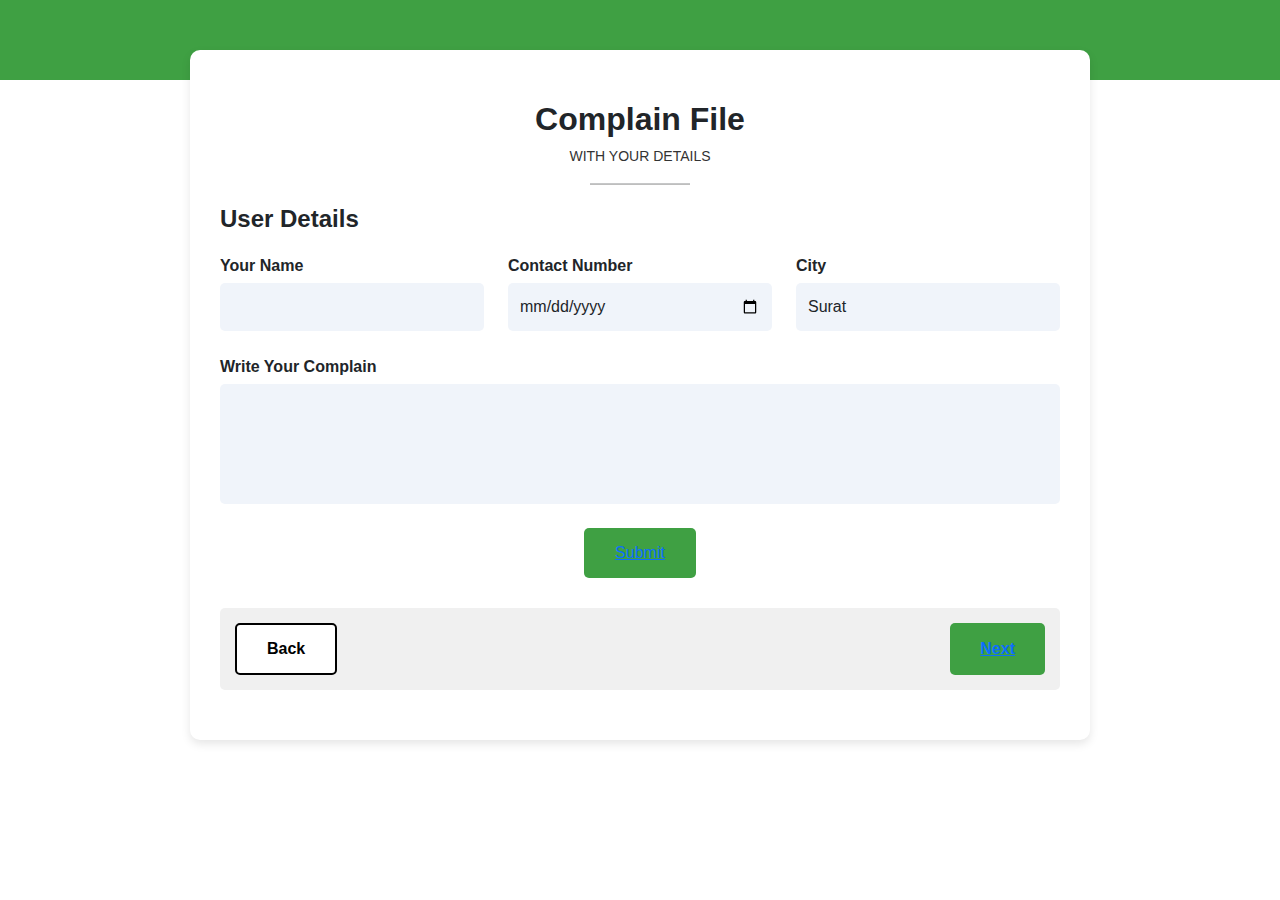
<file: Newupdate frontend/complainfile.html>
<!DOCTYPE html>
<html lang="en">
<head>
    <meta charset="UTF-8">
    <meta name="viewport" content="width=device-width, initial-scale=1.0">
    <title>Complain File</title>
    <link rel="stylesheet" href="https://cdn.jsdelivr.net/npm/bootstrap@5.3.0/dist/css/bootstrap.min.css">
    <link rel="stylesheet" href="complainfile.css">
</head>
<body>

    <!-- Green Header Section -->
    <div class="header"></div>

    <!-- Main Content -->
    <div class="container form-container">
        <h2 class="text-center title">Complain File</h2>
        <p class="text-center subtitle">WITH YOUR DETAILS</p>
        <hr class="title-underline">

        <!-- User Details Section -->
        <h4 class="user-details">User Details</h4>

        <form>
            <div class="row">
                <!-- Name -->
                <div class="col-md-4">
                    <label class="form-label">Your Name</label>
                    <input type="text" class="form-control">
                </div>
                <!-- Contact Number -->
                <div class="col-md-4">
                    <label class="form-label">Contact Number</label>
                    <input type="date" class="form-control">
                </div>
                <!-- City -->
                <div class="col-md-4">
                    <label class="form-label">City</label>
                    <select class="form-select">
                        <option>Surat</option>
                        <option>Delhi</option>
                        <option>Mumbai</option>
                        <option>Bangalore</option>
                    </select>
                </div>
            </div>

            <!-- Complaint Text Area -->
            <div class="mt-4">
                <label class="form-label">Write Your Complain</label>
                <textarea class="form-control complain-box"></textarea>
            </div>

            <!-- Submit Button -->
            <div class="text-center mt-4">
                <button type="submit" class="btn submit-btn"><a href="">Submit</a></button>
            </div>

            <!-- Navigation Buttons -->
            <div class="button-container">
                <button type="button" class="btn back-btn">Back</button>
                <button  type="button" class="btn next-btn"> <a href="departcomplain.html">Next</a></a></button>
            </div>
        </form>
    </div>

</body>
</html>
</file>
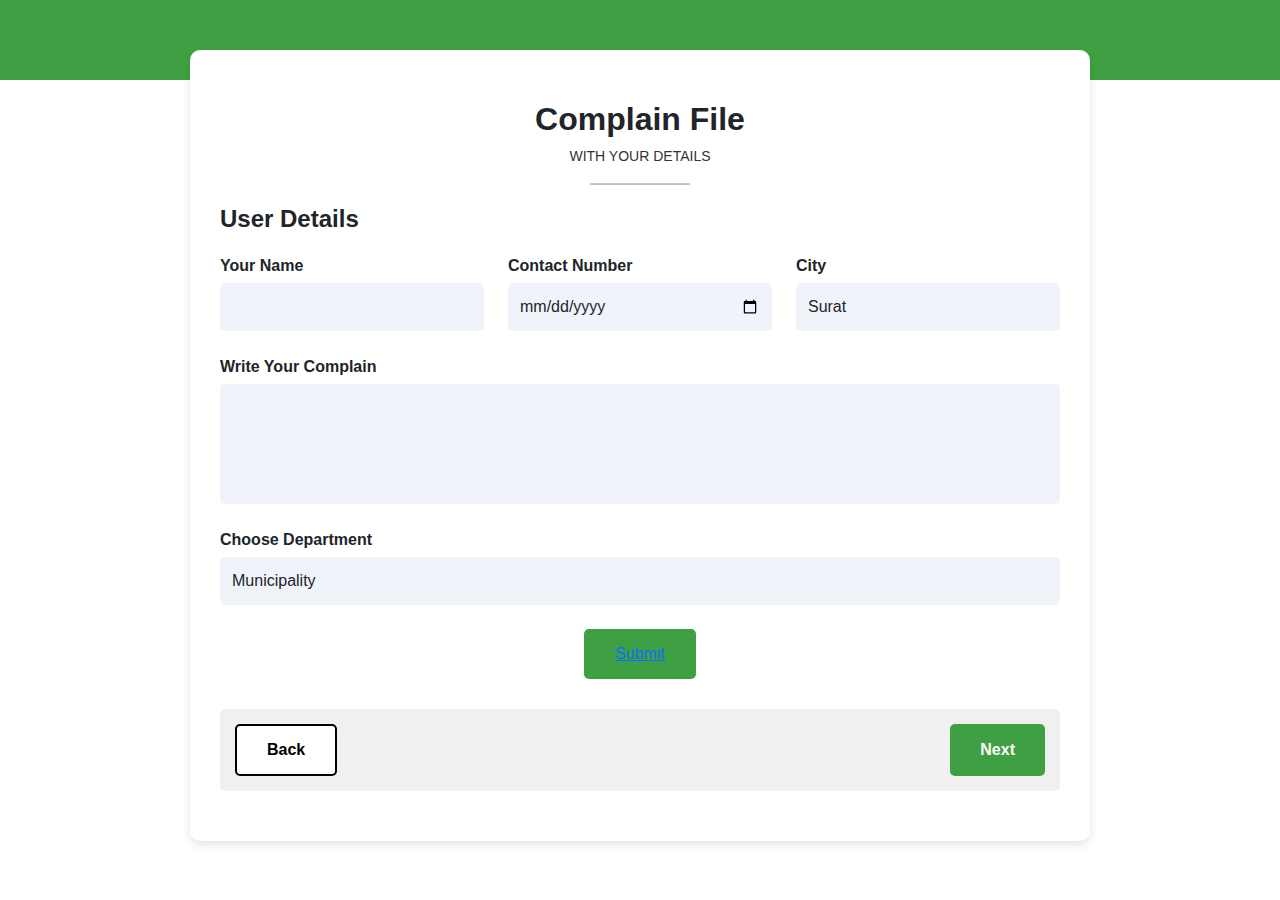
<file: Newupdate frontend/departcomplain.html>
<!DOCTYPE html>
<html lang="en">
<head>
    <meta charset="UTF-8">
    <meta name="viewport" content="width=device-width, initial-scale=1.0">
    <title>Complain File</title>
    <link rel="stylesheet" href="https://cdn.jsdelivr.net/npm/bootstrap@5.3.0/dist/css/bootstrap.min.css">
    <link rel="stylesheet" href="departcomplain.css">
</head>
<body>

    <!-- Green Header -->
    <div class="header"></div>

    <!-- Main Content -->
    <div class="container form-container">
        <h2 class="text-center title">Complain File</h2>
        <p class="text-center subtitle">WITH YOUR DETAILS</p>
        <hr class="title-underline">

        <!-- User Details Section -->
        <h4 class="user-details">User Details</h4>

        <form>
            <div class="row">
                <!-- Name -->
                <div class="col-md-4">
                    <label class="form-label">Your Name</label>
                    <input type="text" class="form-control">
                </div>
                <!-- Contact Number -->
                <div class="col-md-4">
                    <label class="form-label">Contact Number</label>
                    <input type="date" class="form-control">
                </div>
                <!-- City -->
                <div class="col-md-4">
                    <label class="form-label">City</label>
                    <select class="form-select">
                        <option>Surat</option>
                        <option>Delhi</option>
                        <option>Mumbai</option>
                        <option>Bangalore</option>
                    </select>
                </div>
            </div>

            <!-- Complaint Text Area -->
            <div class="mt-4">
                <label class="form-label">Write Your Complain</label>
                <textarea class="form-control complain-box"></textarea>
            </div>

            <!-- Department Selection -->
            <div class="mt-4">
                <label class="form-label">Choose Department</label>
                <select class="form-select">
                    <option>Municipality</option>
                    <option>Police Department</option>
                    <option>Water Supply</option>
                    <option>Electricity Board</option>
                </select>
            </div>

            <!-- Submit Button -->
            <div class="text-center mt-4">
                <button type="submit" class="btn submit-btn"><a href="\Tracking\track.html">Submit</a></button>
            </div>

            <!-- Navigation Buttons -->
            <div class="button-container">
                <button type="button" class="btn back-btn">Back</button>
                <button type="button" class="btn next-btn">Next</button>
            </div>
        </form>
    </div>

</body>
</html>
</file>
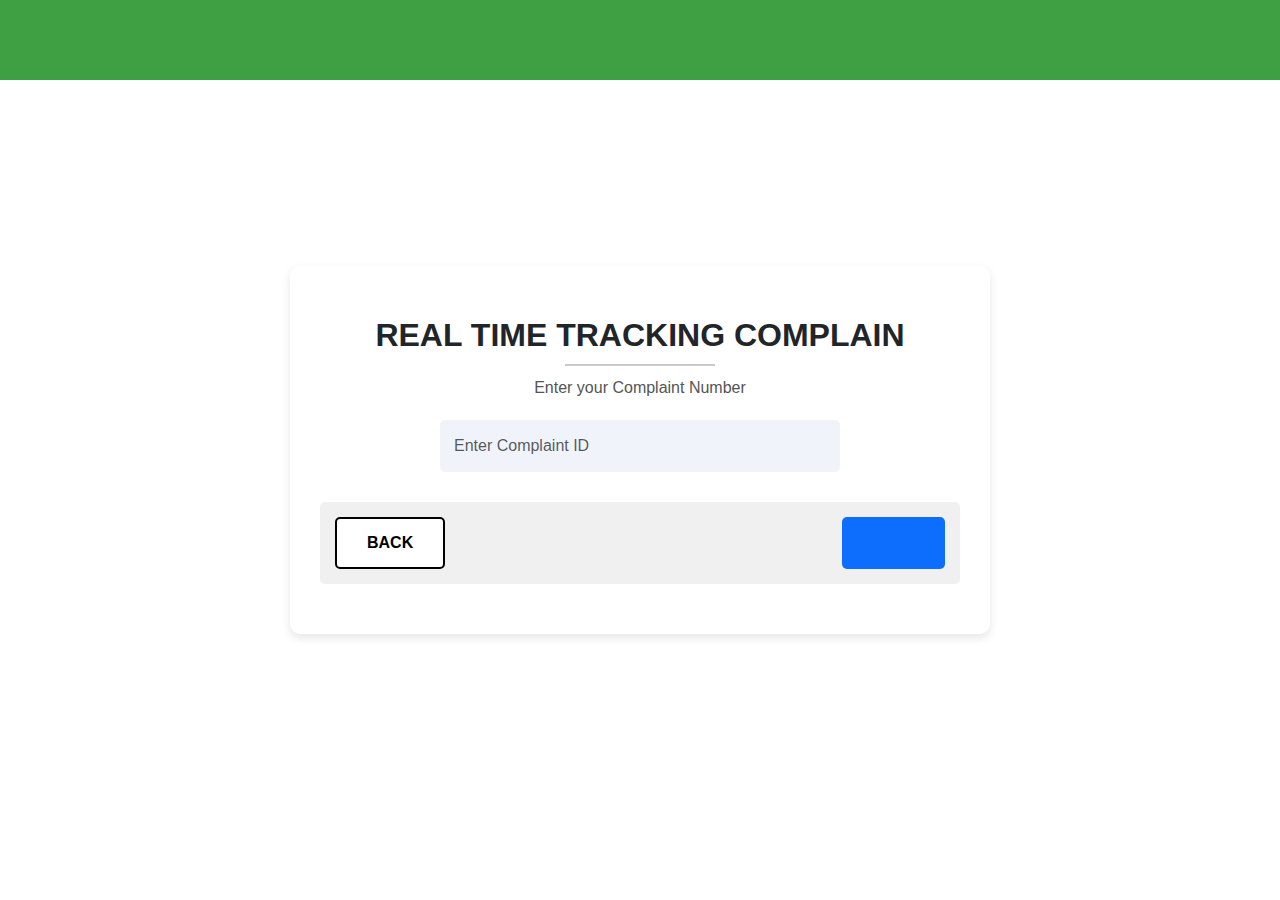
<file: Newupdate frontend/track.html>
<!DOCTYPE html>
<html lang="en">
<head>
    <meta charset="UTF-8">
    <meta name="viewport" content="width=device-width, initial-scale=1.0">
    <title>Complaint Tracking</title>
    <link rel="stylesheet" href="https://cdn.jsdelivr.net/npm/bootstrap@5.3.0/dist/css/bootstrap.min.css">
    <link rel="stylesheet" href="track.css">
</head>
<body>

    <!-- Green Header -->
    <div class="header"></div>

    <!-- Complaint Tracking Box -->
    <div class="container track-box">
        <h2 class="text-center title">REAL TIME TRACKING COMPLAIN</h2>
        <hr class="title-underline">

        <!-- Complaint Input Field -->
        <p class="text-center instruction">Enter your Complaint Number</p>
        <div class="input-box">
            <input type="text" id="complaintNumber" class="form-control" placeholder="Enter Complaint ID" oninput="validateInput()">
            <span id="checkIcon" class="check-icon">&#10004;</span>
        </div>

        <!-- Navigation Buttons -->
        <div class="button-container">
            <button type="button" class="btn back-btn">BACK</button>
            <button type="button" class="btn next-btn" onclick="trackComplaint()"><a href="trackdas.html">NEXT</a></button>
        </div>
    </div>

    <script>
        function validateInput() {
            let input = document.getElementById("complaintNumber").value;
            let icon = document.getElementById("checkIcon");

            if (input.length > 3) {
                icon.style.opacity = "1";
            } else {
                icon.style.opacity = "0";
            }
        }

        function trackComplaint() {
            let complaintNumber = document.getElementById("complaintNumber").value;
            if (complaintNumber.length > 3) {
                alert("Tracking Complaint: " + complaintNumber);
                // Redirect logic can be added here
            } else {
                alert("Please enter a valid Complaint ID!");
            }
        }
    </script>

</body>
</html>
</file>
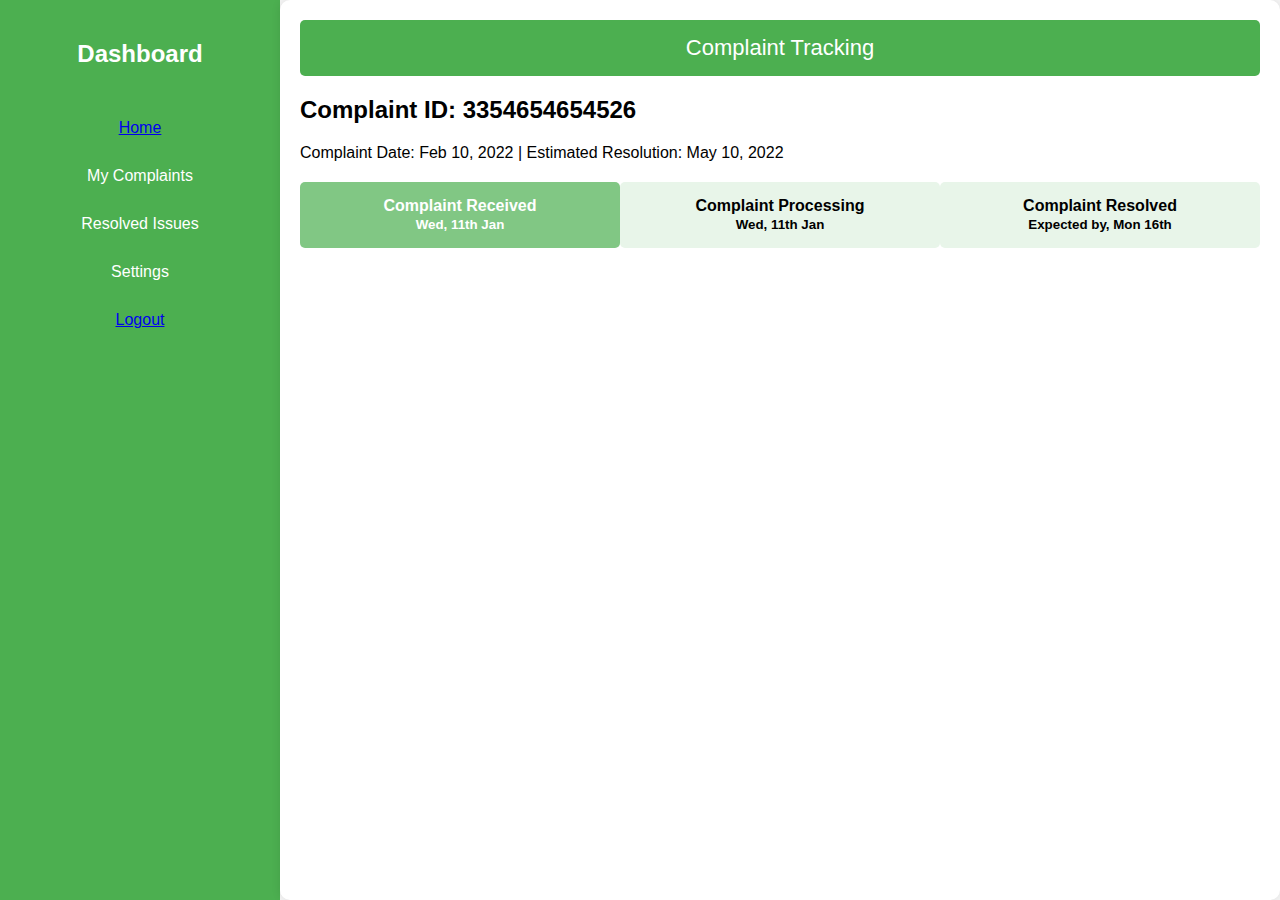
<file: Newupdate frontend/trackdas.html>
<!DOCTYPE html>
<html lang="en">
<head>
    <meta charset="UTF-8">
    <meta name="viewport" content="width=device-width, initial-scale=1.0">
    <title>Complaint Tracking Dashboard</title>
    <link rel="stylesheet" href="trackdash.css">
</head>
<body>
    <div class="dashboard-container">
        <aside class="sidebar">
            <h2>Dashboard</h2>
            <ul>
                <li> <a href="\Home page\new homepage.html">Home</a></li>
                <li>My Complaints</li>
                <li>Resolved Issues</li>
                <li>Settings</li>
                <li> <a href="\Home page\index.html">Logout</a></li>
            </ul>
        </aside>
        <main class="main-content">
            <div class="header">Complaint Tracking</div>
            <div class="complaint-details">
                <h2>Complaint ID: 3354654654526</h2>
                <p>Complaint Date: Feb 10, 2022 | Estimated Resolution: May 10, 2022</p>
            </div>
            <div class="tracking">
                <div class="step active">Complaint Received<br><small>Wed, 11th Jan</small></div>
                <div class="step">Complaint Processing<br><small>Wed, 11th Jan</small></div>
                <div class="step">Complaint Resolved<br><small>Expected by, Mon 16th</small></div>
            </div>
        </main>
    </div>
</body>
</html>
</file>
<file: Newupdate frontend/complainfile.css>
/* General Styles */
body {
    font-family: 'Arial', sans-serif;
    background-color: #ffffff;
    margin: 0;
    padding: 0;
}

/* Green Header */
.header {
    background-color: #3FA043;
    height: 80px;
    width: 100%;
}

/* Form Container */
.form-container {
    background: #ffffff;
    padding: 50px 30px;
    max-width: 900px;
    margin: -30px auto 30px;
    box-shadow: 0px 4px 10px rgba(0, 0, 0, 0.1);
    border-radius: 10px;
}

/* Title */
.title {
    font-weight: bold;
}

.subtitle {
    font-size: 14px;
    color: #333;
    text-transform: uppercase;
}

.title-underline {
    width: 100px;
    height: 2px;
    background: #000;
    margin: 10px auto;
}

/* User Details Section */
.user-details {
    font-weight: bold;
    margin: 20px 0;
}

/* Form Inputs */
.form-label {
    font-weight: bold;
    margin-bottom: 5px;
    display: block;
}

.form-control, .form-select {
    background: #F0F4FA;
    border: none;
    padding: 12px;
    border-radius: 5px;
    width: 100%;
    transition: all 0.3s ease-in-out;
}

/* Hover & Focus Effects */
.form-control:focus, .form-select:focus {
    background: #e0e7f1;
    outline: none;
    box-shadow: 0px 0px 5px rgba(63, 160, 67, 0.5);
}

/* Complaint Box */
.complain-box {
    height: 120px;
    resize: none;
}

/* Submit Button */
.submit-btn {
    background: #3FA043;
    color: #fff;
    padding: 12px 30px;
    font-size: 16px;
    border-radius: 5px;
    transition: all 0.3s ease-in-out;
}

.submit-btn:hover {
    background: #2c7b32;
}

/* Navigation Buttons */
.button-container {
    display: flex;
    justify-content: space-between;
    margin-top: 30px;
    background: #F0F0F0;
    padding: 15px;
    border-radius: 5px;
}

.back-btn, .next-btn {
    padding: 12px 30px;
    font-size: 16px;
    font-weight: bold;
    border-radius: 5px;
    transition: all 0.3s ease-in-out;
}

/* Back Button */
.back-btn {
    background: #ffffff;
    color: #000;
    border: 2px solid #000;
}

.back-btn:hover {
    background: #e6e6e6;
}

/* Next Button */
.next-btn {
    background: #3FA043;
    color: #fff;
    border: none;
}

.next-btn:hover {
    background: #2c7b32;
}
</file>
<file: Newupdate frontend/departcomplain.css>
/* General Styles */
body {
    font-family: 'Arial', sans-serif;
    background-color: #ffffff;
    margin: 0;
    padding: 0;
}

/* Green Header */
.header {
    background-color: #3FA043;
    height: 80px;
    width: 100%;
}

/* Form Container */
.form-container {
    background: #ffffff;
    padding: 50px 30px;
    max-width: 900px;
    margin: -30px auto 30px;
    box-shadow: 0px 4px 10px rgba(0, 0, 0, 0.1);
    border-radius: 10px;
}

/* Title */
.title {
    font-weight: bold;
}

.subtitle {
    font-size: 14px;
    color: #333;
    text-transform: uppercase;
}

.title-underline {
    width: 100px;
    height: 2px;
    background: #000;
    margin: 10px auto;
}

/* User Details Section */
.user-details {
    font-weight: bold;
    margin: 20px 0;
}

/* Form Inputs */
.form-label {
    font-weight: bold;
    margin-bottom: 5px;
    display: block;
}

.form-control, .form-select {
    background: #F0F4FA;
    border: none;
    padding: 12px;
    border-radius: 5px;
    width: 100%;
    transition: all 0.3s ease-in-out;
}

/* Hover & Focus Effects */
.form-control:focus, .form-select:focus {
    background: #e0e7f1;
    outline: none;
    box-shadow: 0px 0px 5px rgba(63, 160, 67, 0.5);
}

/* Complaint Box */
.complain-box {
    height: 120px;
    resize: none;
}

/* Submit Button */
.submit-btn {
    background: #3FA043;
    color: #fff;
    padding: 12px 30px;
    font-size: 16px;
    border-radius: 5px;
    transition: all 0.3s ease-in-out;
}

.submit-btn:hover {
    background: #2c7b32;
}

/* Navigation Buttons */
.button-container {
    display: flex;
    justify-content: space-between;
    margin-top: 30px;
    background: #F0F0F0;
    padding: 15px;
    border-radius: 5px;
}

.back-btn, .next-btn {
    padding: 12px 30px;
    font-size: 16px;
    font-weight: bold;
    border-radius: 5px;
    transition: all 0.3s ease-in-out;
}

/* Back Button */
.back-btn {
    background: #ffffff;
    color: #000;
    border: 2px solid #000;
}

.back-btn:hover {
    background: #e6e6e6;
}

/* Next Button */
.next-btn {
    background: #3FA043;
    color: #fff;
    border: none;
}

.next-btn:hover {
    background: #2c7b32;
}
</file>
<file: Newupdate frontend/track.css>
/* General Styles */
body {
    font-family: 'Arial', sans-serif;
    background-color: #ffffff;
    margin: 0;
    padding: 0;
    display: flex;
    flex-direction: column;
    align-items: center;
    justify-content: center;
    height: 100vh;
}

/* Green Header */
.header {
    background-color: #3FA043;
    height: 80px;
    width: 100%;
    position: absolute;
    top: 0;
    left: 0;
}

/* Complaint Tracking Box */
.track-box {
    background: #ffffff;
    padding: 50px 30px;
    max-width: 700px;
    box-shadow: 0px 4px 10px rgba(0, 0, 0, 0.1);
    border-radius: 10px;
    text-align: center;
}

/* Title Styling */
.title {
    font-weight: bold;
    text-transform: uppercase;
}

.title-underline {
    width: 150px;
    height: 2px;
    background: #333;
    margin: 10px auto;
}

/* Instruction Text */
.instruction {
    font-size: 16px;
    color: #555;
    margin-bottom: 20px;
}

/* Input Field */
.input-box {
    position: relative;
    text-align: center;
    max-width: 400px;
    margin: 0 auto;
}

.form-control {
    background: #F0F4FA;
    border: none;
    padding: 14px;
    border-radius: 5px;
    font-size: 16px;
    width: 100%;
    transition: 0.3s ease-in-out;
}

.form-control:focus {
    background: #e0e7f1;
    outline: none;
    box-shadow: 0px 0px 5px rgba(63, 160, 67, 0.5);
}

/* Green Check Icon */
.check-icon {
    position: absolute;
    right: 15px;
    top: 50%;
    transform: translateY(-50%);
    font-size: 18px;
    color: #3FA043;
    opacity: 0;
    transition: opacity 0.3s ease-in-out;
}

/* Buttons Section */
.button-container {
    display: flex;
    justify-content: space-between;
    margin-top: 30px;
    background: #F0F0F0;
    padding: 15px;
    border-radius: 5px;
}

.back-btn, .next-btn {
    padding: 12px 30px;
    font-size: 16px;
    font-weight: bold;
    border-radius: 5px;
    transition: all 0.3s ease-in-out;
}

/* Back Button */
.back-btn {
    background: #ffffff;
    color: #000;
    border: 2px solid #000;
}

.back-btn:hover {
    background: #e6e6e6;
}

/* Next Button */
.next-btn {
    background: #0D6EFD;
    color: #fff;
    border: none;
}

.next-btn:hover {
    background: #0047B3;
}
</file>
<file: Newupdate frontend/trackdash.css>
body {
    font-family: Arial, sans-serif;
    margin: 0;
    padding: 0;
    background-color: #f5f5f5;
    display: flex;
    height: 100vh;
}
.dashboard-container {
    display: flex;
    width: 100%;
    height: 100vh;
}
.sidebar {
    width: 20%;
    background: #4CAF50;
    color: white;
    padding: 20px;
    display: flex;
    flex-direction: column;
    align-items: center;
}
.sidebar h2 {
    margin-bottom: 20px;
}
.sidebar ul {
    list-style: none;
    padding: 0;
    width: 100%;
}
.sidebar ul li {
    padding: 15px;
    cursor: pointer;
    transition: 0.3s;
    text-align: center;
    border-radius: 5px;
}
.sidebar ul li:hover {
    background: #388E3C;
}
.main-content {
    width: 80%;
    padding: 20px;
    background: white;
    border-radius: 10px;
    box-shadow: 0px 0px 10px rgba(0, 0, 0, 0.1);
}
.header {
    background: #4CAF50;
    color: white;
    padding: 15px;
    font-size: 22px;
    text-align: center;
    border-radius: 5px;
}
.tracking {
    margin: 20px 0;
    display: flex;
    justify-content: space-between;
}
.step {
    flex: 1;
    padding: 15px;
    background: #e8f5e9;
    border-radius: 5px;
    transition: 0.3s;
    cursor: pointer;
    font-weight: bold;
    text-align: center;
}
.step:hover {
    background: #c8e6c9;
    transform: scale(1.05);
    box-shadow: 0px 4px 8px rgba(0, 0, 0, 0.2);
}
.step.active {
    background: #81C784;
    color: white;
}
</file>
